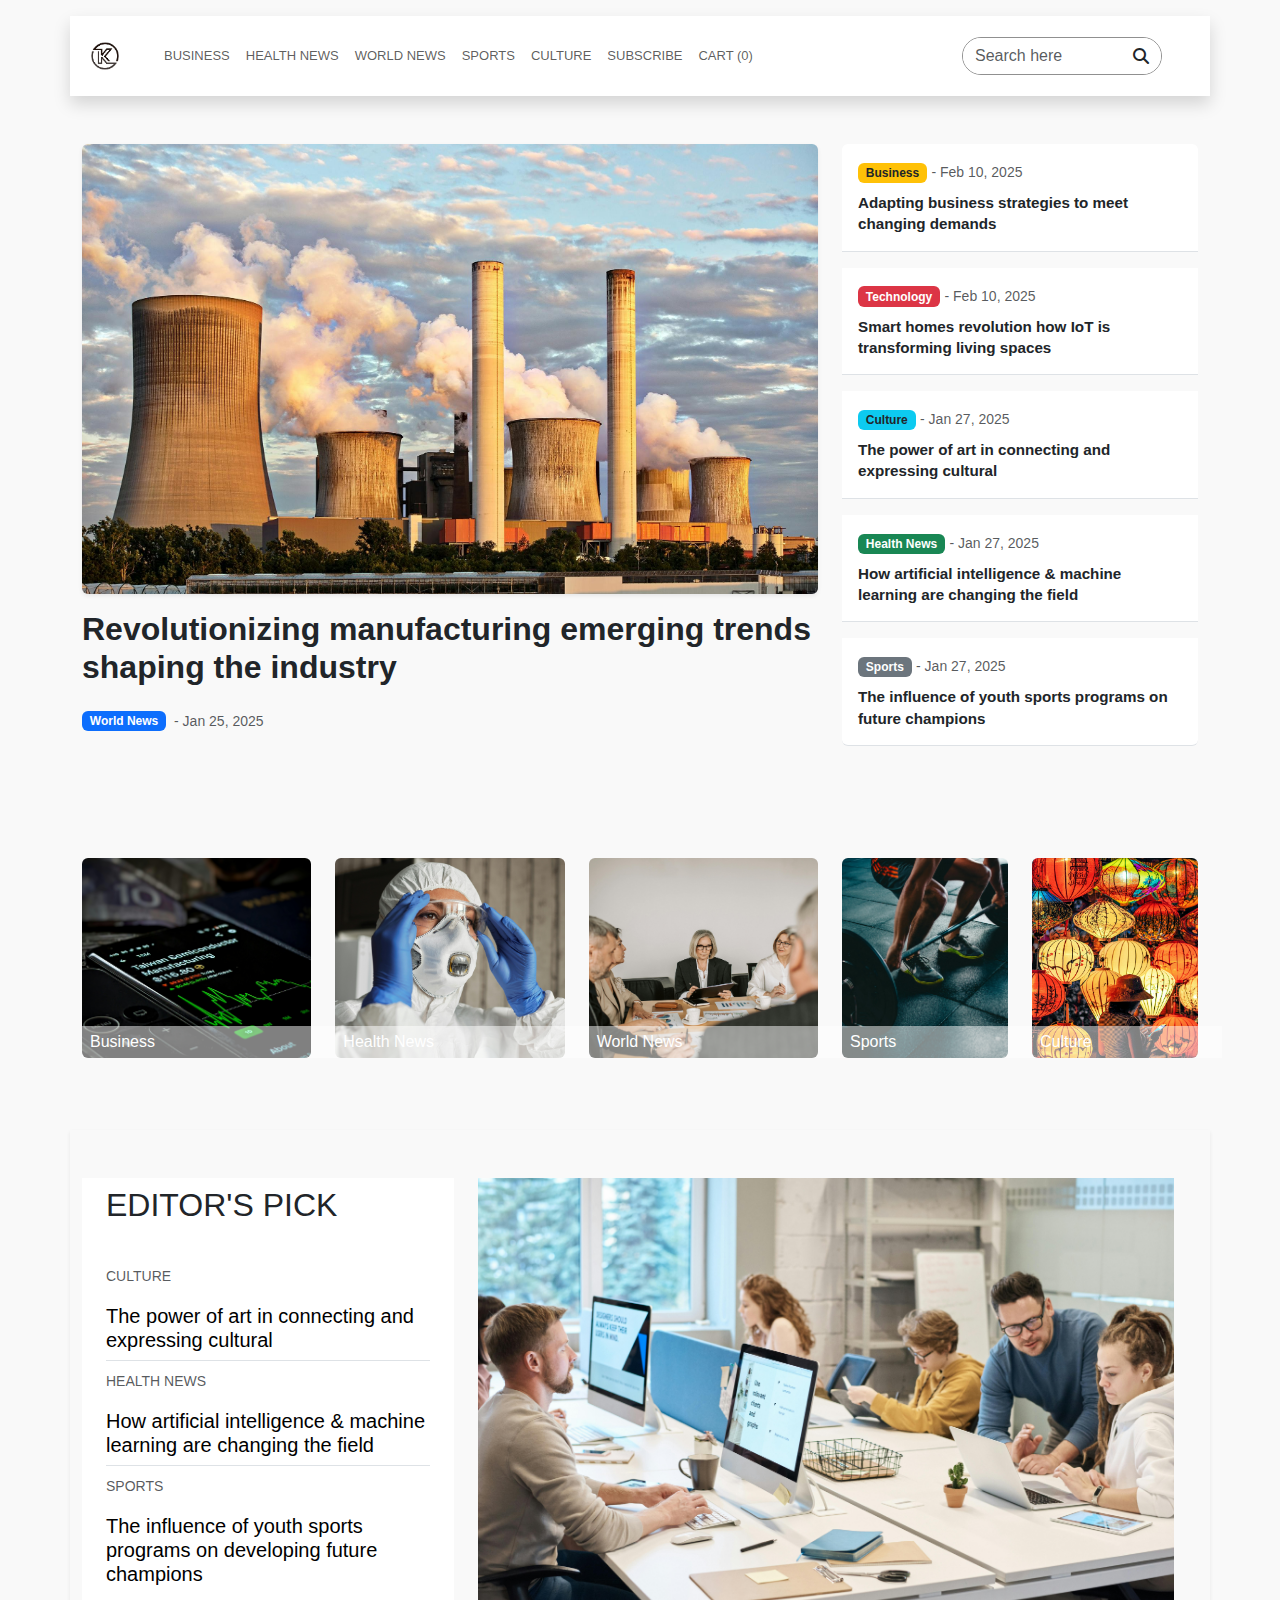
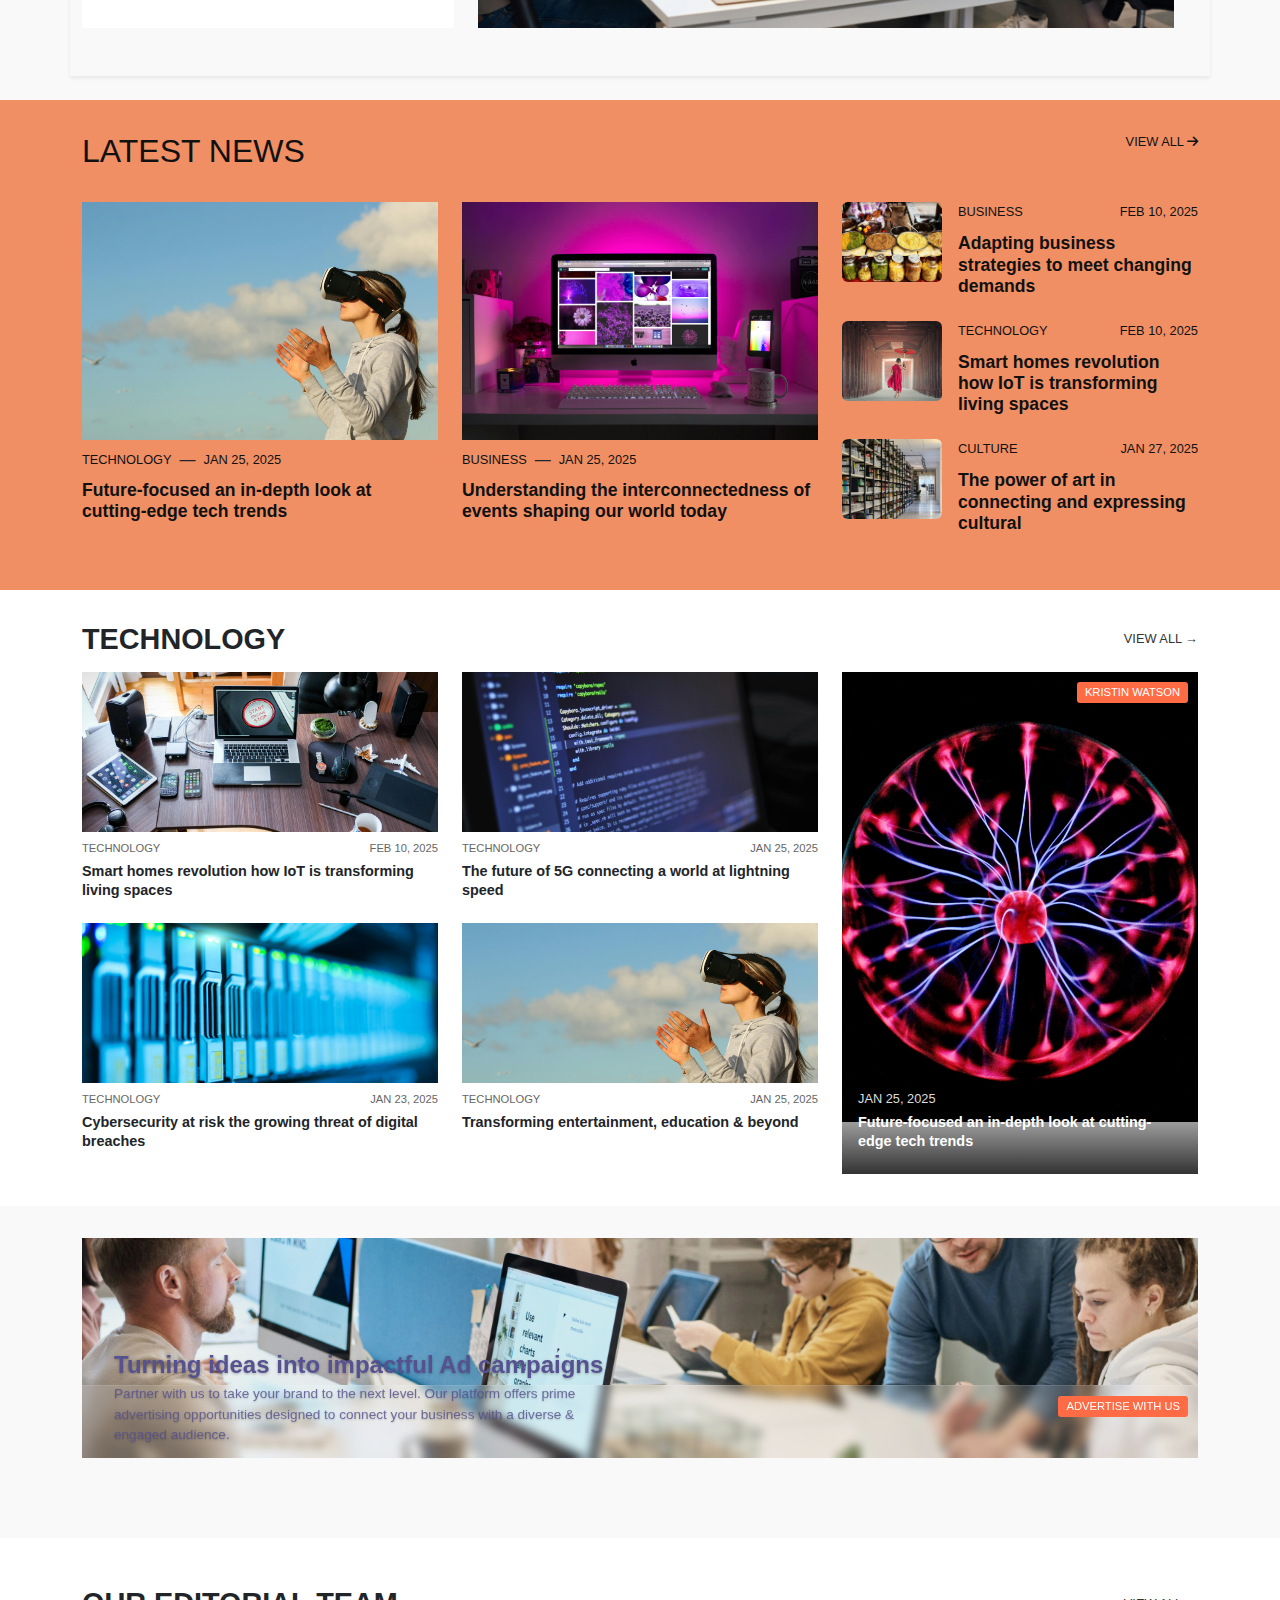
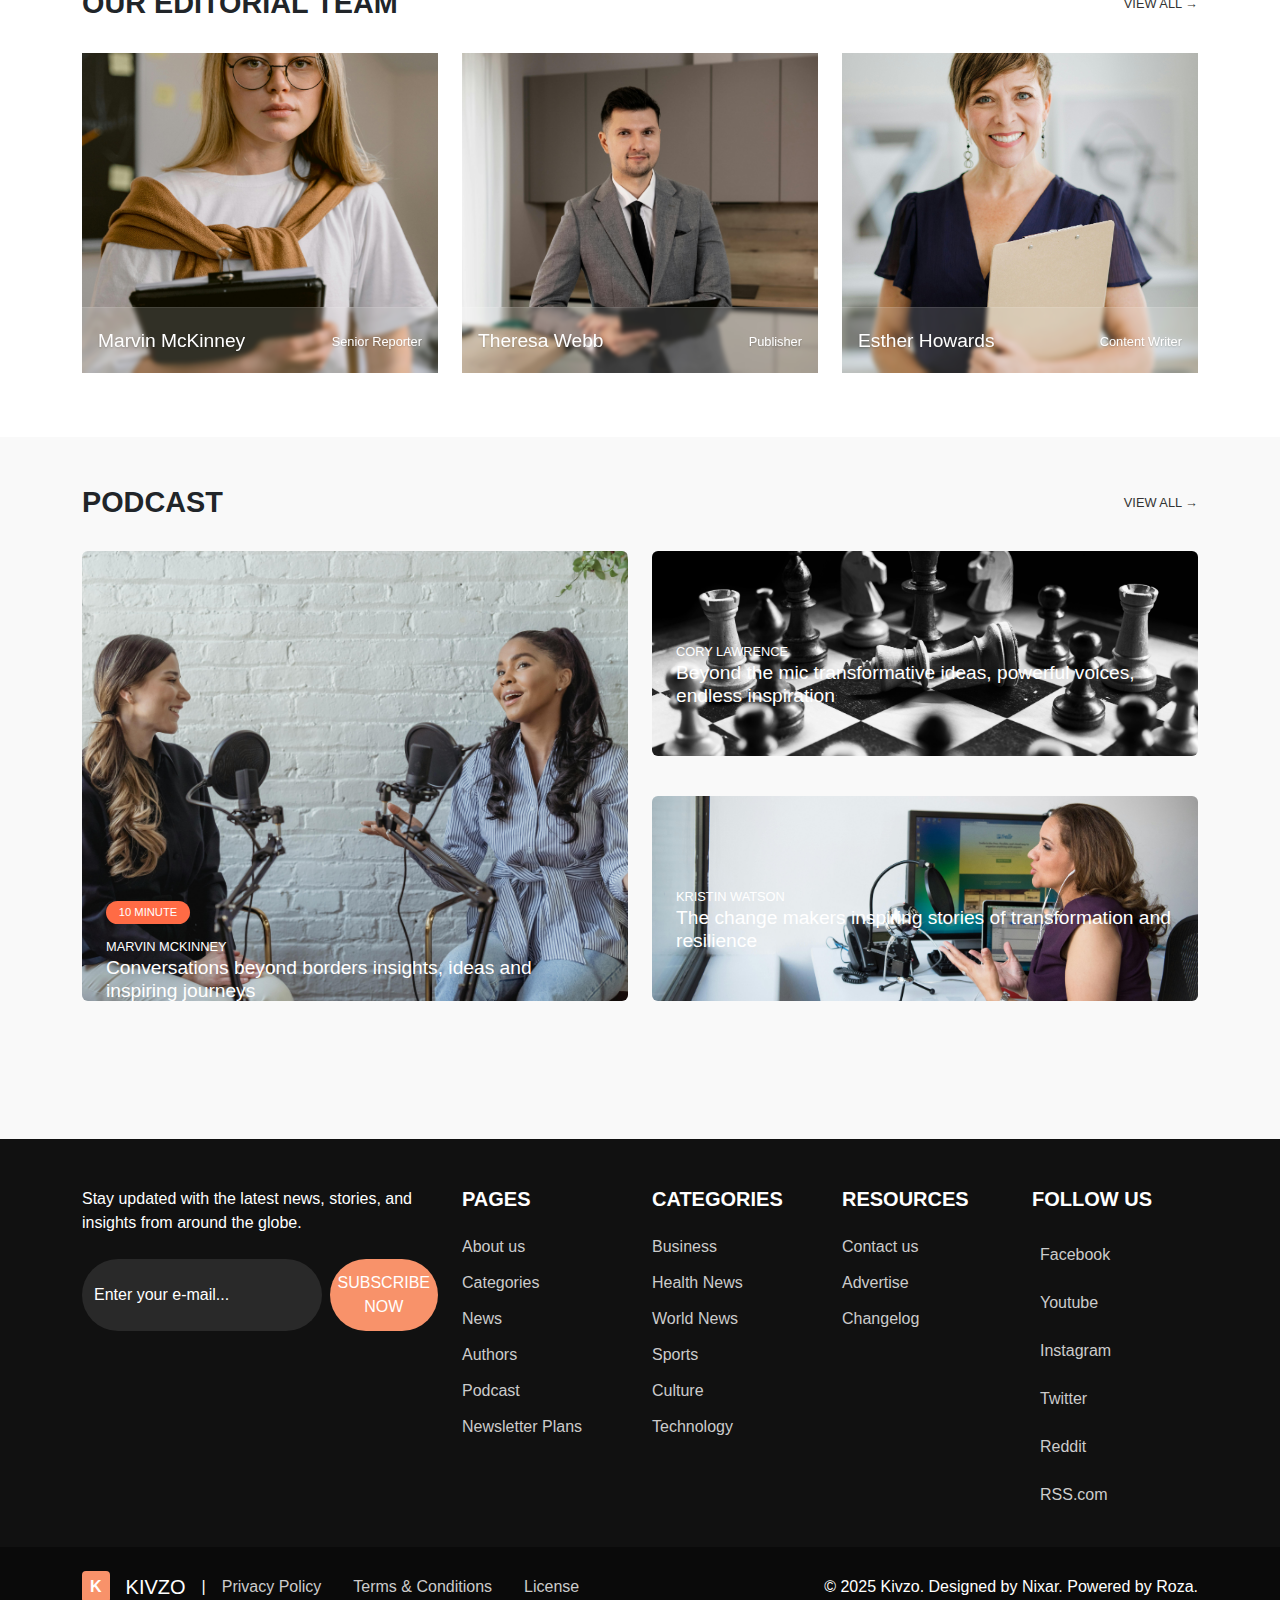
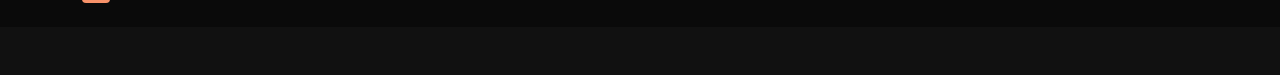
<file: page1/index.html>
<!DOCTYPE html>
<html lang="en">
<head>
  <meta charset="UTF-8" />
  <meta name="viewport" content="width=device-width, initial-scale=1.0" />
  <title>News Landing Page</title>
  <link href="https://cdn.jsdelivr.net/npm/bootstrap@5.3.3/dist/css/bootstrap.min.css" rel="stylesheet">
  <link rel="stylesheet" href="./css/page2.css">
             <!-- Google Font -->
                <link rel="preconnect" href="https://fonts.googleapis.com">
                <link rel="preconnect" href="https://fonts.gstatic.com" crossorigin>
                <link href="https://fonts.googleapis.com/css2?family=Inter:ital,opsz@0,14..32;1,14..32&display=swap" rel="stylesheet"> 
                <!-- Bootstrap CSS -->
     <link href="https://cdn.jsdelivr.net/npm/bootstrap@5.3.5/dist/css/bootstrap.min.css" rel="stylesheet" integrity="sha384-SgOJa3DmI69IUzQ2PVdRZhwQ+dy64/BUtbMJw1MZ8t5HZApcHrRKUc4W0kG879m7" crossorigin="anonymous">
                 <!-- Bootstrap JS -->
     <script src="https://cdn.jsdelivr.net/npm/bootstrap@5.3.5/dist/js/bootstrap.bundle.min.js" integrity="sha384-k6d4wzSIapyDyv1kpU366/PK5hCdSbCRGRCMv+eplOQJWyd1fbcAu9OCUj5zNLiq" crossorigin="anonymous" defer></script>
                <!-- Font Awesome -->
      <link rel="stylesheet" href="https://cdnjs.cloudflare.com/ajax/libs/font-awesome/6.7.2/css/all.min.css" integrity="sha512-Evv84Mr4kqVGRNSgIGL/F/aIDqQb7xQ2vcrdIwxfjThSH8CSR7PBEakCr51Ck+w+/U6swU2Im1vVX0SVk9ABhg==" crossorigin="anonymous" referrerpolicy="no-referrer" />
</head>


<body>
  <!-- Navbar -->
  <nav class="p-0 navbar container navbar-expand-lg  shadow bg-white container-md mt-3 stcky ">
    
      <a class="navbar-brand fw-bold" href="#"><img src="./images/k-logo3.png" alt="" class="k-logo3"></a>
      <button class="navbar-toggler" type="button" data-bs-toggle="collapse" data-bs-target="#navbarNav">
        <span class="navbar-toggler-icon"></span>
      </button>
      <div class="collapse navbar-collapse justify-content-between" id="navbarNav">
        <ul class="navbar-nav me-auto mb-2 mb-lg-0 nav-ul-custom">
          <li class="nav-item"><a class="nav-link" href="#">Business</a></li>
          <li class="nav-item"><a class="nav-link" href="#">Health News</a></li>
          <li class="nav-item"><a class="nav-link" href="#">World News</a></li>
          <li class="nav-item"><a class="nav-link" href="#">Sports</a></li>
          <li class="nav-item"><a class="nav-link" href="#">Culture</a></li>
          <li class="nav-item"><a class="nav-link" href="#">Subscribe</a></li>
          <li class="nav-item"><a class="nav-link" href="#">Cart (0)</a></li>
        </ul>
        <div class="col-4 d-flex flex-row align-items-center justify-content-end gap-2">
    
                <!-- Search bar using input-group -->
                <div class="input-group searchbar" style="max-width: 200px;">
                  <input type="text" class="form-control border-0 rounded-start-pill" placeholder="Search here">
                  <span class="input-group-text bg-white border-0 rounded-end-pill">
                    <i class="fa-solid fa-magnifying-glass"></i>
                  </span>
                </div>
              
                <!-- Orange circular menu button -->
                <button class="btn btn-orange rounded-circle d-flex align-items-center justify-content-center" style="width: 40px; height: 40px;">
                  <i class="fas fa-bars text-white"></i>
                </button>
              
              </div>  
      </div>
   
  </nav>

  <!-- Hero Section -->
  <section class="container py-5 container-md">
    <div class="row g-4">
      <!-- Main Hero Content -->
      <div class="col-lg-8">
        <img src="./images/polution.jpg" alt="Hero Image" class="img-fluid rounded shadow-sm mb-3" />
        <h2 class="fw-bold">Revolutionizing manufacturing emerging trends shaping the industry</h2>
        <div class="d-flex align-items-center mt-2 py-3">
          <span class="badge bg-primary me-2">World News</span>
          <small class="text-muted ml-2"> - Jan 25, 2025</small>
        </div>
      </div>

      <!-- Sidebar Content -->
      <div class="col-lg-4">
        <div class="list-group small-article-list">
          <div class="list-group-item border-0 mb-3 border-bottom py-3">
            <span class="badge bg-warning text-dark">Business</span>   <small class="text-muted ml-2">- Feb 10, 2025</small>
            <p class="mb-0 mt-2 fw-semibold">Adapting business strategies to meet changing demands</p>
            
          </div>
          <div class="list-group-item border-0 mb-3 border-bottom py-3">
            <span class="badge bg-danger">Technology</span> 
            <small class="text-muted ml-2">- Feb 10, 2025</small>
            <p class="mb-0 mt-2 fw-semibold">Smart homes revolution how IoT is transforming living spaces</p>
          </div>
          <div class="list-group-item border-0 mb-3 border-bottom py-3">
            <span class="badge bg-info text-dark">Culture</span>
            <small class="text-muted ml-2">- Jan 27, 2025</small>
            <p class="mb-0 mt-2 fw-semibold">The power of art in connecting and expressing cultural</p>
            
          </div>
          <div class="list-group-item border-0 mb-3 border-bottom py-3">
            <span class="badge bg-success">Health News</span>
            <small class="text-muted ml-2">- Jan 27, 2025</small>
            <p class="mb-0 mt-2 fw-semibold">How artificial intelligence & machine learning are changing the field</p>
            
          </div>
          <div class="list-group-item border-0 mb-3 border-bottom py-3">
            <span class="badge bg-secondary">Sports</span>
            <small class="text-muted ml-2"> - Jan 27, 2025</small>
            <p class="mb-0 mt-2 fw-semibold">The influence of youth sports programs on future champions</p>
            
          </div>
        </div>
      </div>
    </div>
  </section>


  <!-- Banner -->
   <section class="container py-5 container-md">
        <div class="row g-4">
            <div class="col-lg-8 col-sm-12">
                <div class="row">
                    <div class="col-lg-4 position-relative">
                        <img src="./images/p-1.jpg" alt="Business" class="img-fluid p-image rounded" style="height: 200px;">
                        <div class="custom-ban-image-text position-absolute bottom-0 left-0 w-100 bg-white bg-opacity-50 text-white px-2 py-1 rounded-tr-md ">
                            Business
                        </div>
                    </div>
                    <div class="col-lg-4 position-relative">
                        <img src="./images/p-2.jpg" alt="Health News" class="img-fluid p-image rounded" style="height: 200px;">
                        <div class="custom-ban-image-text position-absolute bottom-0 left-0 w-100 bg-white bg-opacity-50 text-white px-2 py-1 rounded-tr-md">
                            Health News
                        </div>
                    </div>
                    <div class="col-lg-4 position-relative">
                        <img src="./images/p-3.jpg" alt="World News" class="img-fluid p-image rounded" style="height: 200px;">
                        <div class="custom-ban-image-text position-absolute bottom-0 left-0 w-100 bg-white bg-opacity-50 text-white px-2 py-1 rounded-tr-md">
                            World News
                        </div>
                    </div>
                </div>
            </div>
            <div class="col-lg-4 col-sm-12">
                <div class="row">
                    <div class="col-lg-6 position-relative">
                        <img src="./images/p-4.jpg" alt="Sports" class="img-fluid p-image rounded" style="height: 200px;">
                         <div class="custom-ban-image-text position-absolute bottom-0 left-0 w-100 bg-white bg-opacity-50 text-white px-2 py-1 rounded-tr-md">
                            Sports
                        </div>
                    </div>
                    <div class="col-lg-6 position-relative">
                        <img src="./images/p-5.jpg" alt="Culture" class="img-fluid p-image rounded" style="height: 200px;">
                        <div class="custom-ban-image-text position-absolute bottom-0 left-0 w-100 bg-white bg-opacity-50 text-white px-2 py-1 rounded-tr-md">
                            Culture
                        </div>
                    </div>
                </div>
            </div>
        </div>
    </section>

    <!-- EDitor's Pick -->
     <section class="container py-5 container-md shadow-sm bg-white-100 my-4">
        <div class="container ">
            <div class="row g-4">
            <div class="col-lg-4 col-sm-12 bg-white">

    <div class="container ">
        <h2 class=" font-bold mb-4 py-2 ">EDITOR'S PICK</h2>
        <div class="col g-4">
            
              <div class="card-body py-2 border-bottom">
                 <p class="card-text text-muted"><small>CULTURE</small></p>
                        <h5 class="card-title"><a href="#" class="text-decoration-none text-black hover:text-blue-600">The power of art in connecting and expressing cultural</a></h5>
                       
                    </div>
          
                <div class="card-body py-2 border-bottom">
                       <p class="card-text text-muted "><small>HEALTH NEWS</small></p>
                        <h5 class="card-title"><a href="#" class="text-decoration-none text-black hover:text-blue-600">How artificial intelligence & machine learning are changing the field</a></h5>
                   
                  
                </div>
           
            
                <div class="card-body py-2 ">
                <p class="card-text text-muted"><small>SPORTS</small></p>
                       <h5 class="card-title"><a href="#" class="text-decoration-none text-black hover:text-blue-600">The influence of youth sports programs on developing future champions</a></h5>
                        
                   
                </div>
           
        </div>
    </div>


            </div>
            <div class="col-lg-8 col-sm-12">
                <div class="container">
                    <img src="./images/banner.jpg" alt="" class="img-fluid">
                </div>
            </div>
            </div>
        </div>

     </section>

     <!-- Latest News -->
 <section class="latest-container">
    <div class="container">
      <div class="row mb-4">
        <div class="col-md-6">
          <h2 class="latest-heading">LATEST NEWS</h2>
        </div>
        <div class="col-md-6">
          <div class="view-all">
            <a href="#">VIEW ALL <i class="fa-solid fa-arrow-right"></i></a>
          </div>
        </div>
      </div>
      
      <div class="row">
        <!-- Left column with two large news items -->
        <div class="col-lg-8">
          <div class="row">
            <!-- First large news item -->
            <div class="col-md-6">
              <div class="main-news">
                <img src="./images/b-tech1.jpg" class="img-fluid mb-2" alt="Tech trends">
                <div class="news-meta d-flex align-items-center">
                  <span class="news-category">TECHNOLOGY</span>
                  <span class="mx-2">—</span>
                  <span class="news-date">JAN 25, 2025</span>
                </div>
                <h3 class="news-title">Future-focused an in-depth look at cutting-edge tech trends</h3>
              </div>
            </div>
            
            <!-- Second large news item -->
            <div class="col-md-6">
              <div class="main-news">
                <img src="./images/b-tech2.jpg" class="img-fluid mb-2" alt="Interconnectedness">
                <div class="news-meta d-flex align-items-center">
                  <span class="news-category">BUSINESS</span>
                  <span class="mx-2">—</span>
                  <span class="news-date">JAN 25, 2025</span>
                </div>
                <h3 class="news-title">Understanding the interconnectedness of events shaping our world today</h3>
              </div>
            </div>
          </div>
        </div>
        
        <!-- Right column with smaller news items -->
        <div class="col-lg-4">
          <!-- First small news item -->
          <div class="small-news">
           
            <img src="./images/b-2.jpg" class="rounded" alt="Business strategies">
             <div class="news-content w-100">
              <div class="news-meta d-flex justify-content-between mb-1">
                <span class="news-category">BUSINESS</span>
                <span class="news-date">FEB 10, 2025</span>
              </div>
              <h4 class="news-title mb-2">Adapting business strategies to meet changing demands</h4>
            </div>
          </div>
          
          <!-- Second small news item -->
          <div class="small-news">
            
            <img src="./images/b-4.jpg" class="rounded" alt="Smart homes">
          <div class="news-content w-100">
              <div class="news-meta d-flex justify-content-between mb-1">
                <span class="news-category">TECHNOLOGY</span>
                <span class="news-date">FEB 10, 2025</span>
              </div>
              <h4 class="news-title mb-2">Smart homes revolution how IoT is transforming living spaces</h4>
            </div>
          </div>
          
          <!-- Third small news item -->
          <div class="small-news">
            
            <img src="./images/b-5.jpg" class="rounded" alt="Art and culture">
            <div class="news-content w-100">
              <div class="news-meta d-flex justify-content-between mb-1">
                <span class="news-category">CULTURE</span>
                <span class="news-date">JAN 27, 2025</span>
              </div>
              <h4 class="news-title mb-2">The power of art in connecting and expressing cultural</h4>
            </div>
          </div>
        </div>
      </div>
    </div>
  </section>

  <!-- Tech -->
    <section class="tech-section">
    <div class="container">
      <div class="row align-items-center mb-3">
        <div class="col-6">
          <h2 class="section-title">TECHNOLOGY</h2>
        </div>
        <div class="col-6">
          <div class="view-all">
            VIEW ALL →
          </div>
        </div>
      </div>
      
      <div class="row">
        <!-- Left side - 4 small cards -->
        <div class="col-lg-8">
          <div class="row">
            <!-- First card -->
            <div class="col-md-6">
              <div class="tech-card">
                <img src="./images/tech-1.jpg" alt="Smart homes">
                <div class="tech-category d-flex justify-content-between">
                  <span>TECHNOLOGY</span>
                  <span class="tech-date">FEB 10, 2025</span>
                </div>
                <h3 class="tech-title">Smart homes revolution how IoT is transforming living spaces</h3>
              </div>
            </div>
            
            <!-- Second card -->
            <div class="col-md-6">
              <div class="tech-card">
                <img src="./images/tech-2.jpg" alt="5G technology">
                <div class="tech-category d-flex justify-content-between">
                  <span>TECHNOLOGY</span>
                  <span class="tech-date">JAN 25, 2025</span>
                </div>
                <h3 class="tech-title">The future of 5G connecting a world at lightning speed</h3>
              </div>
            </div>
            
            <!-- Third card -->
            <div class="col-md-6">
              <div class="tech-card">
                <img src="./images/tech-3.jpg" alt="Cybersecurity">
                <div class="tech-category d-flex justify-content-between">
                  <span>TECHNOLOGY</span>
                  <span class="tech-date">JAN 23, 2025</span>
                </div>
                <h3 class="tech-title">Cybersecurity at risk the growing threat of digital breaches</h3>
              </div>
            </div>
            
            <!-- Fourth card -->
            <div class="col-md-6">
              <div class="tech-card">
                <img src="./images/b-tech1.jpg" alt="VR technology">
                <div class="tech-category d-flex justify-content-between">
                  <span>TECHNOLOGY</span>
                  <span class="tech-date">JAN 25, 2025</span>
                </div>
                <h3 class="tech-title">Transforming entertainment, education & beyond</h3>
              </div>
            </div>
          </div>
        </div>
        
        <!-- Right side - Featured article -->
        <div class="col-lg-4">
          <div class="featured-card">
            <img src="./images/tech-4.jpg" alt="Featured tech" class="img-fluid">
            <div class="featured-badge">KRISTIN WATSON</div>
            <div class="featured-title">
              <div class="featured-date">JAN 25, 2025</div>
              <h3 class="tech-title">Future-focused an in-depth look at cutting-edge tech trends</h3>
            </div>
          </div>
        </div>
      </div>
    </div>
  </section>

  <!-- Advertise -->
  <section class="ad-section">
    <div class="container">
      <div class="ad-container">
        <img src="./images/banner.jpg" class="ad-bg" alt="Magazine spread">
        <div class="ad-overlay">
          <h2 class="ad-title">Turning ideas into impactful Ad campaigns</h2>
          <p class="ad-text">Partner with us to take your brand to the next level. Our platform offers prime advertising opportunities designed to connect your business with a diverse & engaged audience.</p>
          <a href="#" class="ad-btn">
            ADVERTISE WITH US <span class="arrow">→</span>
          </a>
            <div class="featured-badge">Advertise with Us</div>

        </div>
      </div>
    </div>
  </section>


  <!-- Team -->
   <section class="team-section mt-5">
    <div class="container">
      <div class="section-header">
        <h2 class="section-title">OUR EDITORIAL TEAM</h2>
        <a href="#" class="view-all">VIEW ALL →</a>
      </div>
      
      <div class="row">
        <!-- First team member -->
        <div class="col-md-4">
          <div class="team-card">
            <img src="./images/team-1.jpg" alt="Marvin McKinney">
            <div class="team-member-info">
              <h3 class="team-member-name">Marvin McKinney</h3>
              <h3 class="team-member-position p">Senior Reporter</h3>
            </div>
          </div>
        </div>
        
        <!-- Second team member -->
        <div class="col-md-4">
          <div class="team-card">
            <img src="./images/team-2.jpg" alt="Theresa Webb">
            <div class="team-member-info">
              <h3 class="team-member-name">Theresa Webb</h3>
              <h3 class="team-member-position">Publisher</h3>
            </div>
          </div>
        </div>
        
        <!-- Third team member -->
        <div class="col-md-4">
          <div class="team-card">
            <img src="./images/team-3.jpg" alt="Esther Howards">
            <div class="team-member-info">
              <h3 class="team-member-name">Esther Howards</h3>
              <h3 class="team-member-position">Content Writer</h3>
            </div>
          </div>
        </div>
      </div>
    </div>
  </section>

  <!-- Podcast -->
<section class="podcast-section">
    <div class="container">
      <div class="section-header">
        <h2 class="section-title">PODCAST</h2>
        <a href="#" class="view-all">VIEW ALL →</a>
      </div>
      
      <div class="row">
        <!-- Left side - main podcast -->
        <div class="col-lg-6 mb-4">
          <div class="podcast-card main-podcast">
            <img src="./images/podcast-1.jpg" alt="Podcast conversation" class="img-fluid rounded">
            <div class="podcast-info">
              <div class="podcast-tag">10 MINUTE</div>
              <div class="podcast-host">MARVIN MCKINNEY</div>
              <h3 class="podcast-title">Conversations beyond borders insights, ideas and inspiring journeys</h3>
            </div>
          </div>
        </div>
        
        <!-- Right side - two smaller podcasts -->
        <div class="col-lg-6">
          <div class="row">
            <!-- Top podcast -->
            <div class="col-12 mb-4">
              <div class="podcast-card secondary-podcast">
                <img src="./images/chess.jpg" alt="Chess pieces" class="img-fluid rounded">
                <div class="podcast-info">
                  <div class="podcast-host">CORY LAWRENCE</div>
                  <h3 class="podcast-title">Beyond the mic transformative ideas, powerful voices, endless inspiration</h3>
                </div>
              </div>
            </div>
            
            <!-- Bottom podcast -->
            <div class="col-12">
              <div class="podcast-card secondary-podcast">
                <img src="./images/podcast-2.jpg" alt="Woman in chair" class="img-fluid rounded">
                <div class="podcast-info">
                  <div class="podcast-host">KRISTIN WATSON</div>
                  <h3 class="podcast-title">The change makers inspiring stories of transformation and resilience</h3>
                </div>
              </div>
            </div>
          </div>
        </div>
      </div>
    </div>
  </section>

<!-- footer -->
<!-- Footer -->
<footer class="footer">
    <div class="container">
        <div class="row mb-4">
            <div class="col-lg-4 col-md-6 mb-4 mb-lg-0">
               
                <p class="mb-4">Stay updated with the latest news, stories, and insights from around the globe.</p>
                <div class="subscribe-form mb-4">
                    <div class="d-flex text-muted">
                        <input type="email" class="form-control me-2 rounded-pill enter-mail " value="Enter your e-mail..." >
                        <button class="subscribe-btn rounded-pill ">SUBSCRIBE NOW</button>
                    </div>
                </div>
            </div>
            
            <div class="col-lg-2 col-md-6 mb-4 mb-lg-0">
                <h5>PAGES</h5>
                <ul>
                    <li><a href="#">About us</a></li>
                    <li><a href="#">Categories</a></li>
                    <li><a href="#">News</a></li>
                    <li><a href="#">Authors</a></li>
                    <li><a href="#">Podcast</a></li>
                    <li><a href="#">Newsletter Plans</a></li>
                </ul>
            </div>
            
            <div class="col-lg-2 col-md-6 mb-4 mb-lg-0">
                <h5>CATEGORIES</h5>
                <ul>
                    <li><a href="#">Business</a></li>
                    <li><a href="#">Health News</a></li>
                    <li><a href="#">World News</a></li>
                    <li><a href="#">Sports</a></li>
                    <li><a href="#">Culture</a></li>
                    <li><a href="#">Technology</a></li>
                </ul>
            </div>
            
            <div class="col-lg-2 col-md-6 mb-4 mb-lg-0">
                <h5>RESOURCES</h5>
                <ul>
                    <li><a href="#">Contact us</a></li>
                    <li><a href="#">Advertise</a></li>
                    <li><a href="#">Changelog</a></li>
                </ul>
            </div>
            
            <div class="col-lg-2 col-md-12">
                <h5>FOLLOW US</h5>
                <div class="d-flex flex-column">
                    <a href="#" class="social-links p-2 mb-2">
                       Facebook
                    </a>
                    <a href="#" class="social-links p-2 mb-2">
                       Youtube
                    </a>
                    <a href="#" class="social-links p-2 mb-2">
                      Instagram
                    </a>
                   <a href="#" class="social-links p-2 mb-2">
                       Twitter
                    </a>
                   <a href="#" class="social-links p-2 mb-2">
                       Reddit
                    </a>
                   <a href="#" class="social-links p-2 mb-2">
                       RSS.com
                    </a>
                </div>
            </div>
        </div>
    </div>
    
    <div class="footer-bottom">
        <div class="container">
            <div class="row align-items-center">
                <div class="col-md-6">
                    <div class="d-flex align-items-center">
                        <span class="logo-icon">K</span>
                        <span class="h5 mb-0 ms-2">KIVZO</span>
                        <span class="mx-3">|</span>
                        <a href="#">Privacy Policy</a>
                        <span class="mx-3"></span>
                        <a href="#">Terms & Conditions</a>
                        <span class="mx-3"></span>
                        <a href="#">License</a>
                    </div>
                </div>
                <div class="col-md-6 text-md-end mt-3 mt-md-0">
                    <p class="mb-0">© 2025 Kivzo. Designed by Nixar. Powered by Roza.</p>
                </div>
            </div>
        </div>
    </div>
</footer>





  <script src="https://cdn.jsdelivr.net/npm/bootstrap@5.3.3/dist/js/bootstrap.bundle.min.js"></script>
</body>
</html>
</file>
<file: page1/css/page2.css>
body {
  font-family: 'Segoe UI', sans-serif;
background-color: #f9f9f9;
}
.custom-a{
  text-decoration: none;
  color: #909090;
}


.navbar-brand {
  font-size: 1.8rem;
}

.nav-ul-custom{
    text-transform: uppercase;
    font-size: 13px;
}

.k-logo3{
    width: auto;
    height: 70px;
    
}

  .searchbar{
    border: 1px solid #909090;
    border-radius: 20px;
    color: #909090;
  }
img.img-fluid {
  object-fit: cover;
  max-height: 450px;
  width: 100%;
}

.list-group-item p {
  font-size: 0.95rem;
  line-height: 1.4;
}

/* latest-news */
    .latest-container {
      background-color: #F08F64; 
      padding: 2rem 0;
    }
    
    .latest-heading {
      
      color: #111;
    }
    
    .view-all {
      text-align: right;
      font-size: 0.9rem;
      color: #111;
      text-transform: uppercase;
    }
    
    .view-all a {
      text-decoration: none;
      color: #111;
    }
    
    .news-category {
      text-transform: uppercase;
      font-size: 0.8rem;
      font-weight: 500;
      color: #111;
    }
    
    .news-date {
      font-size: 0.8rem;
      color: #111;
    }
    
    .news-title {
      font-weight: bold;
      font-size: 1.1rem;
      margin-top: 0.5rem;
      color: #111;
    }
    
    .main-news {
      margin-bottom: 2rem;
    }
    
    .small-news {
      display: flex;
      margin-bottom: 1rem;
    }
    
    .small-news img {
      width: 100px;
      height: 80px;
      object-fit: cover;
      margin-right: 1rem;
    }
    
    .news-content {
      display: flex;
      flex-direction: column;
      justify-content: center;
    }

    /* Tech */
      .tech-section {
      padding: 2rem 0;
      background-color: #fff;
    }
    
    .section-title {
      font-weight: bold;
      margin-bottom: 1.5rem;
    }
    
    .view-all {
      text-align: right;
      font-size: 0.8rem;
      text-transform: uppercase;
    }
    
    .tech-card {
      margin-bottom: 1.5rem;
    }
    
    .tech-card img {
      width: 100%;
      height: 160px;
      object-fit: cover;
    }
    
    .featured-card {
      position: relative;
      height: 100%;
    }
    
    .featured-card img {
      height: 100%;
      object-fit: cover;
    }
    
    .featured-badge {
      position: absolute;
      top: 10px;
      right: 10px;
      background-color: #ff6b45;
      color: white;
      padding: 2px 8px;
      font-size: 0.7rem;
      border-radius: 3px;
      text-transform: uppercase;
    }
    
    .tech-category {
      font-size: 0.7rem;
      color: #666;
      text-transform: uppercase;
      margin-top: 0.5rem;
    }
    
    .tech-date {
      font-size: 0.7rem;
      color: #666;
    }
    
    .tech-title {
      font-size: 0.9rem;
      font-weight: bold;
      margin-top: 0.3rem;
      line-height: 1.3;
    }
    
    .featured-title {
      position: absolute;
      bottom: 0;
      left: 0;
      right: 0;
      padding: 1rem;
      background: linear-gradient(to top, rgba(0,0,0,0.8), transparent);
      color: white;
    }
    
    .featured-date {
      font-size: 0.8rem;
      color: #ddd;
    }

  /* AD */

  .ad-section {
      padding: 2rem 0;
    }
    
    .ad-container {
      position: relative;
      overflow: hidden;
      height: 220px;
      width: 100%;
      border-radius: 0; /* Remove border radius to match the image */
    }
    
    .ad-bg {
      width: 100%;
      height: 100%;
      object-fit: cover;
      filter: brightness(0.95); /* Slightly brighter to match the glass effect */
    }
    
    .ad-overlay {
      position: absolute;
      bottom: 0;
      left: 0;
      width: 100%;
      height: 33.33%; /* Bottom 1/3rd of the div */
      background: rgba(255, 255, 255, 0.15); /* Glass effect */
      backdrop-filter: blur(5px);
      -webkit-backdrop-filter: blur(5px);
      border-top: 1px solid rgba(255, 255, 255, 0.1);
      display: flex;
      flex-direction: column;
      justify-content: center;
      padding: 1.5rem 2rem;
    }
    
    .ad-title {
      color: rgb(86, 81, 144);
      font-size: 1.5rem;
      font-weight: bold;
      margin-bottom: 0.3rem;
      text-shadow: 0 1px 3px rgba(0,0,0,0.3);
    }
    
    .ad-text {
      color: rgba(86, 81, 144,.8);
      font-size: 0.85rem;
      max-width: 500px;
      margin-bottom: 0.8rem;
      text-shadow: 0 1px 2px rgba(0,0,0,0.2);
    }
    
    .ad-btn {
      display: inline-flex;
      align-items: center;
      background-color: #ff6b45;
      color: white;
      padding: 0.5rem 1rem;
      border-radius: 20px;
      font-size: 0.8rem;
      text-transform: uppercase;
      text-decoration: none;
      font-weight: 500;
      width: fit-content;
    }
    
    .ad-btn:hover {
      background-color: #e55e3a;
      color: white;
    }
    
    .ad-btn .arrow {
      margin-left: 5px;
    }

/* Team */
       .team-section {
      padding: 3rem 0;
      background-color: #fff;
    }
    
    .section-header {
      display: flex;
      justify-content: space-between;
      align-items: center;
      margin-bottom: 2rem;
    }
    
    .section-title {
      font-weight: bold;
      font-size: 1.8rem;
      margin: 0;
    }
    
    .view-all {
      font-size: 0.8rem;
      text-transform: uppercase;
      color: #333;
      text-decoration: none;
    }
    
    .team-card {
      position: relative;
      overflow: hidden;
      height: 320px;
      margin-bottom: 1rem;
    }
    
    .team-card img {
      width: 100%;
      height: 100%;
      object-fit: cover;
    }
    
    .team-member-info {
      position: absolute;
      bottom: 0;
      left: 0;
      width: 100%;
      padding: 1rem;
      display: flex;
      justify-content: space-between;
      align-items: center;
      background: rgba(255, 255, 255, 0.15);
      backdrop-filter: blur(2px);
      -webkit-backdrop-filter: blur(2px);
      border-top: 1px solid rgba(255, 255, 255, 0.1);
    }
    
    .team-member-name {
      color: white;
      font-size: 1.2rem;
      font-weight: 500;
      margin: 0;
      text-shadow: 0 1px 2px rgba(0,0,0,0.2);
    }
    
    .team-member-position {
      color: white;
      font-size: 0.8rem;
      font-weight: 400;
      text-align: right;
      text-shadow: 0 1px 2px rgba(0,0,0,0.2);
      padding-top: 10px;
    }


    /* podcast */
     .podcast-section {
      padding: 3rem 0;
      background-color: #f9f9f9;
    }
    
    .section-header {
      display: flex;
      justify-content: space-between;
      align-items: center;
      margin-bottom: 2rem;
    }
    
    .section-title {
      font-weight: bold;
      font-size: 1.8rem;
      margin: 0;
    }
    
    .view-all {
      font-size: 0.8rem;
      text-transform: uppercase;
      color: #333;
      text-decoration: none;
    }
    
    .podcast-card {
      position: relative;
      overflow: hidden;
      height: 100%;
      border-radius: 0;
      margin-bottom: 1rem;
    }
    
    .podcast-card img {
      width: 100%;
      height: 100%;
      object-fit: cover;
    }
    
    .podcast-info {
      position: absolute;
      bottom: 0;
      left: 0;
      width: 100%;
      padding: 1.5rem;
  
    }
    
    .podcast-tag {
      display: inline-block;
      background-color: #ff6b45;
      color: white;
      font-size: 0.7rem;
      font-weight: 500;
      padding: 0.2rem 0.8rem;
      border-radius: 20px;
      margin-bottom: 0.8rem;
      text-transform: uppercase;
    }
    
    .podcast-host {
      color: #ffffff;
      font-size: 0.8rem;
      text-transform: uppercase;
     
    }
    
    .podcast-title {
      color: white;
      font-size: 1.2rem;
     margin-bottom: 25px;
     
    }
    
    .main-podcast {
      height: 500px;
    }
    
    .secondary-podcast {
      height: 205px;
    }

    /* footer */
      .footer {
            background-color: #111;
            color: #fff;
            padding: 3rem 0;
            margin-top: auto;
        }
        
        .footer a {
            color: #ccc;
            text-decoration: none;
            transition: color 0.3s;
        }
        
        .footer a:hover {
            color: #f8926a;
        }
        
        .footer h5 {
            color: #fff;
            font-weight: 600;
            margin-bottom: 1.5rem;
        }
        
        .footer ul {
            list-style: none;
            padding-left: 0;
        }
        
        .footer ul li {
            margin-bottom: 0.75rem;
        }
        
        .social-links {
            /* background-color: #222; */
        }
        
        .social-links:hover {
            background-color: #333;
        }
        
        .footer-bottom {
            background-color: #0a0a0a;
            padding: 1.5rem 0;
        }
        .enter-mail{
          color: #909090;
          border: 1px solid #909090;
        }
        
        .logo-brand {
            display: flex;
            align-items: center;
            margin-bottom: 1.5rem;
        }
        
        .logo-icon {
            background-color: #f8926a;
            color: #fff;
            padding: 0.25rem 0.5rem;
            border-radius: 4px;
            margin-right: 0.5rem;
            font-weight: bold;
        }
        
        .subscribe-form .form-control {
            background-color: rgba(255, 255, 255, 0.1);
            border: none;
            color: #fff;
          
        }
        
        .subscribe-btn {
            background-color: #f8926a;
            border: none;
            padding: 0.75rem .5rem;
            color: #fff;
           
            
           
        }
        
        .subscribe-btn:hover {
            background-color: #e67d55;
        }
</file>
